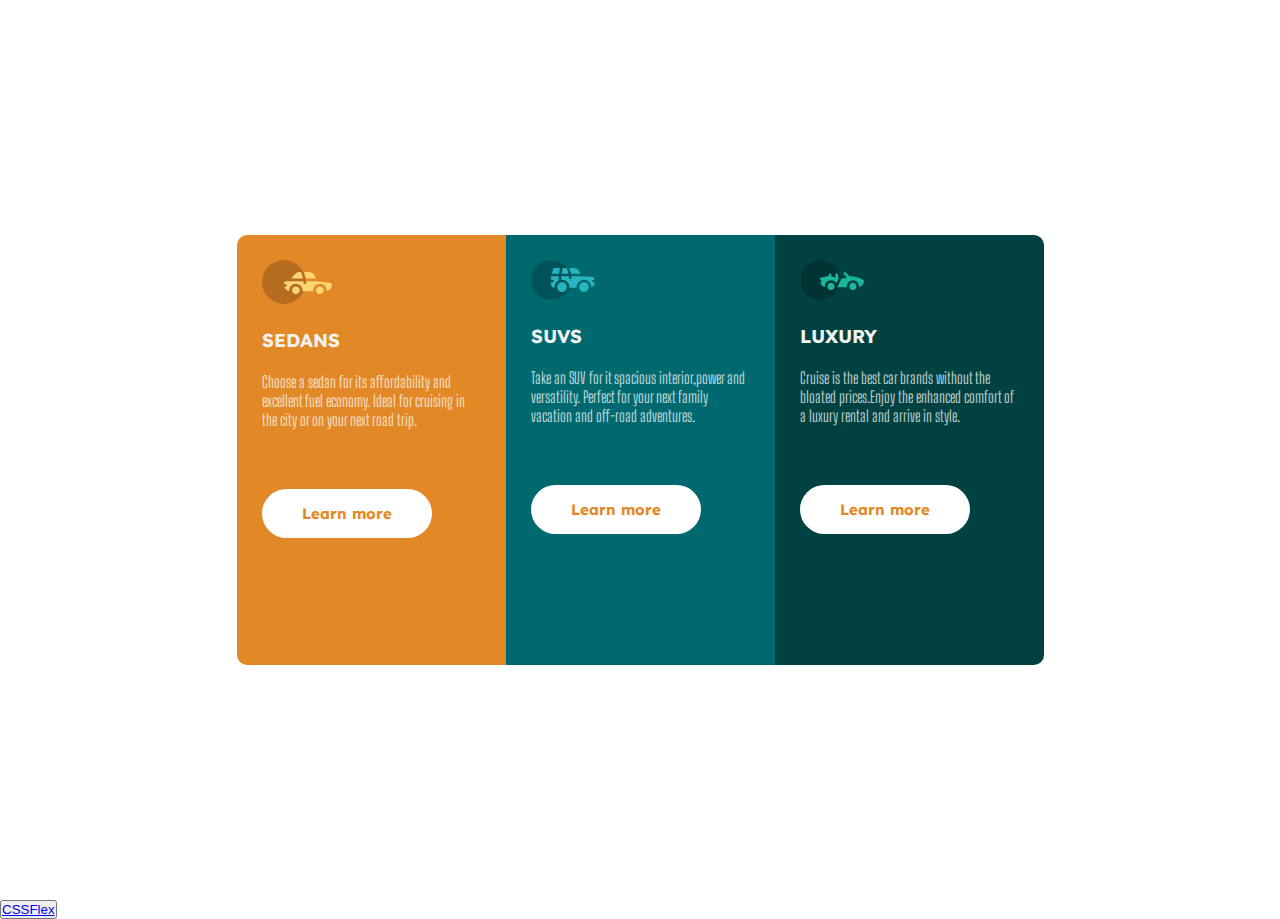
<file: index.html>
<!DOCTYPE html>
<html>
<head>
  <meta charset="utf-8">
  <meta name="viewport" content="width=device-width">
  <title>FLEXBOX LAYOUT</title>
    <link href="style.css" rel="stylesheet" type="text/css" />
 <link rel = "icon" href ="images/favicon-32x32.png"  type = "image/x-icon">
</head>
<body>
  <main>
    <div class="top-content">
      <div class="box box1">
        <div class="content">
          <img src="images/icon-sedans.svg" width="70px">
        <h3>SEDANS</h3>
        <p>Choose a sedan for its affordability and excellent fuel economy. Ideal for cruising in the city or on your next road trip.</p>
         <button class="btn btn1"> Learn more</button>
      </div>
      </div>
    <div class="box box2">
      <div class="content">
        <img src="images/icon-suvs.svg">
      <h3>SUVS</h3>
      <p>Take an SUV for it spacious interior,power and versatility. Perfect for your next family vacation and off-road adventures.</p>
      <button class="btn btn1">Learn more</button>
    </div>
    </div>
    <div class="box box3">
      <div class="content">
        <img src="images/icon-luxury.svg">
      <h3>LUXURY</h3>
      <p>Cruise is the best car brands without the bloated prices.Enjoy the enhanced comfort of a luxury rental and arrive in style.</p>
      <button class="btn btn1"> Learn more</button>
    </div>
    </div>
    
  </main>
  <footer>
    <button class="link"><a href="grid.html">CSSFlex</a></button>
  </footer>
</body>
</html>
</file>
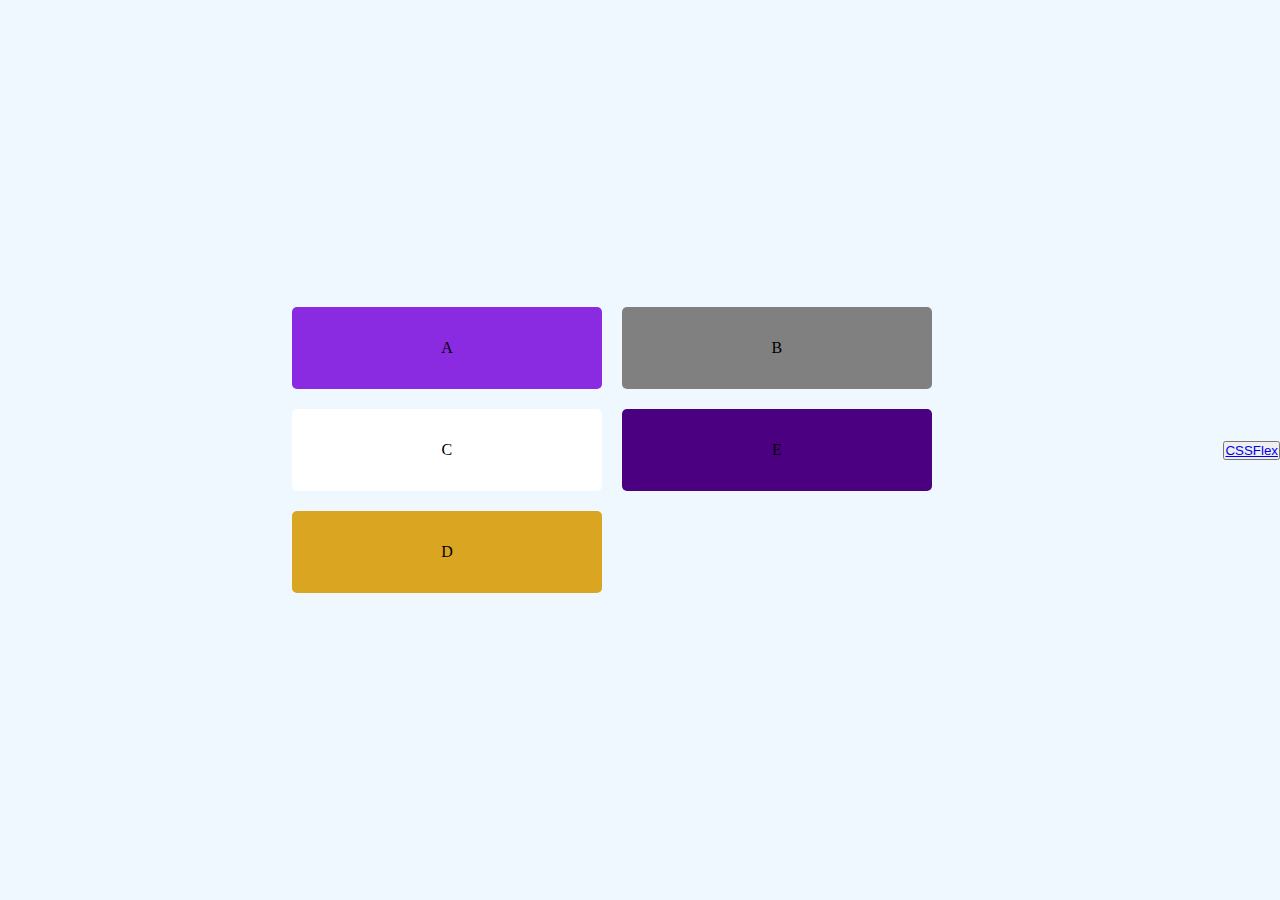
<file: grid.html>
<!DOCTYPE html>
<html lang="en">
<head>
  <meta charset="UTF-8">
  <meta http-equiv="X-UA-Compatible" content="IE=edge">
  <meta name="viewport" content="width=device-width, initial-scale=1.0">
  <title>Grid- Layout</title>
  <link rel="stylesheet" href="grid.css"/>
</head>
<body>
  <main>
    <div class="item-a">A</div>
           <div class="item-b">B</div>
             <div class="item-c">C</div>
               <div class="item-d">D</div>
                 <div class="item-e">E</div>
  </main>
</body>
  <footer>
    <button class="link"><a href="index.html">CSSFlex</a></button>
  </footer>
</html>
</file>
<file: style.css>
@import url('https://fonts.googleapis.com/css2?family=Big+Shoulders+Display:wght@700&family=Lexend+Deca&display=swap');

*{
  margin: 0;
  padding: 0;
  box-sizing:border-box;
}

body{
  background-color:white;
}

main{
  width: 100%;
  display: flex;
  justify-content:center;
  align-items:center;
  height: 100vh; 
margin: auto;
  flex-direction:row;
  }
.top-content{
  width: 100%;
  max-width:1440px;
display: flex;
  justify-content:center;
align-content:center;
flex-flow:wrap;
  }
.box{
  width: 269px;
  padding: 15px;
  min-height:430px;
}
.box1{
  background-color:hsl(31,77%,52%);
border-top-left-radius:10px;
 border-bottom-left-radius:10px; 
}
.box2{
  background-color:hsl(184,100%,22%);
}
.box3{
  background-color:hsl(179,100%,13%);
border-top-right-radius:10px;
border-bottom-right-radius:10px;
}
.content{
  padding:10px;
}
  h3{
     color: hsl(0,0%,95%);  
  text-transform: uppercase;  
  font-family: 'Lexend Deca', sans-serif;  
  margin: 20px 0;
  }
p{
  color: hsla(0,0%,100%,0.75);
  font-family: 'Big Shoulders Display', cursive;
}
.btn{
  margin: 60px 0;
  padding: 15px 40px;
  border: 0;
  border-radius: 30px;
  outline: none;
  background-color: #fff;
  font-size: 15px;
  cursor: pointer;
  font-family: 'Lexend Deca', sans-serif;  
  font-weight: 700;  
}
.btn1{
  color: hsl(31, 77%, 52%); 
}
.btn2{
    color: hsl(184, 100%, 22%);  
}
.btn3{
    color: hsl(179, 100%, 13%);  
}
</file>
<file: grid.css>
*{
  margin: 0;
  padding: 0;
}

body{
  background-color:aliceblue;
  display: flex;
  place-items:center;
  min-height: 100vh;
}
main{
  display: grid;
  gap: 20px;
  width: 50%;
  margin: auto;
}
main div{
  padding: 2em;
  text-align: center;
  border-radius:5px;
}
.item-a{
  background-color: blueviolet;
  
}
.item-b{
  background-color: gray;
  
}
.item-c{
  background-color: white;
 
}
.item-d{
  background-color:goldenrod;
  
}
.item-e{
  background-color:indigo;
  grid-area:e;
}
</file>
